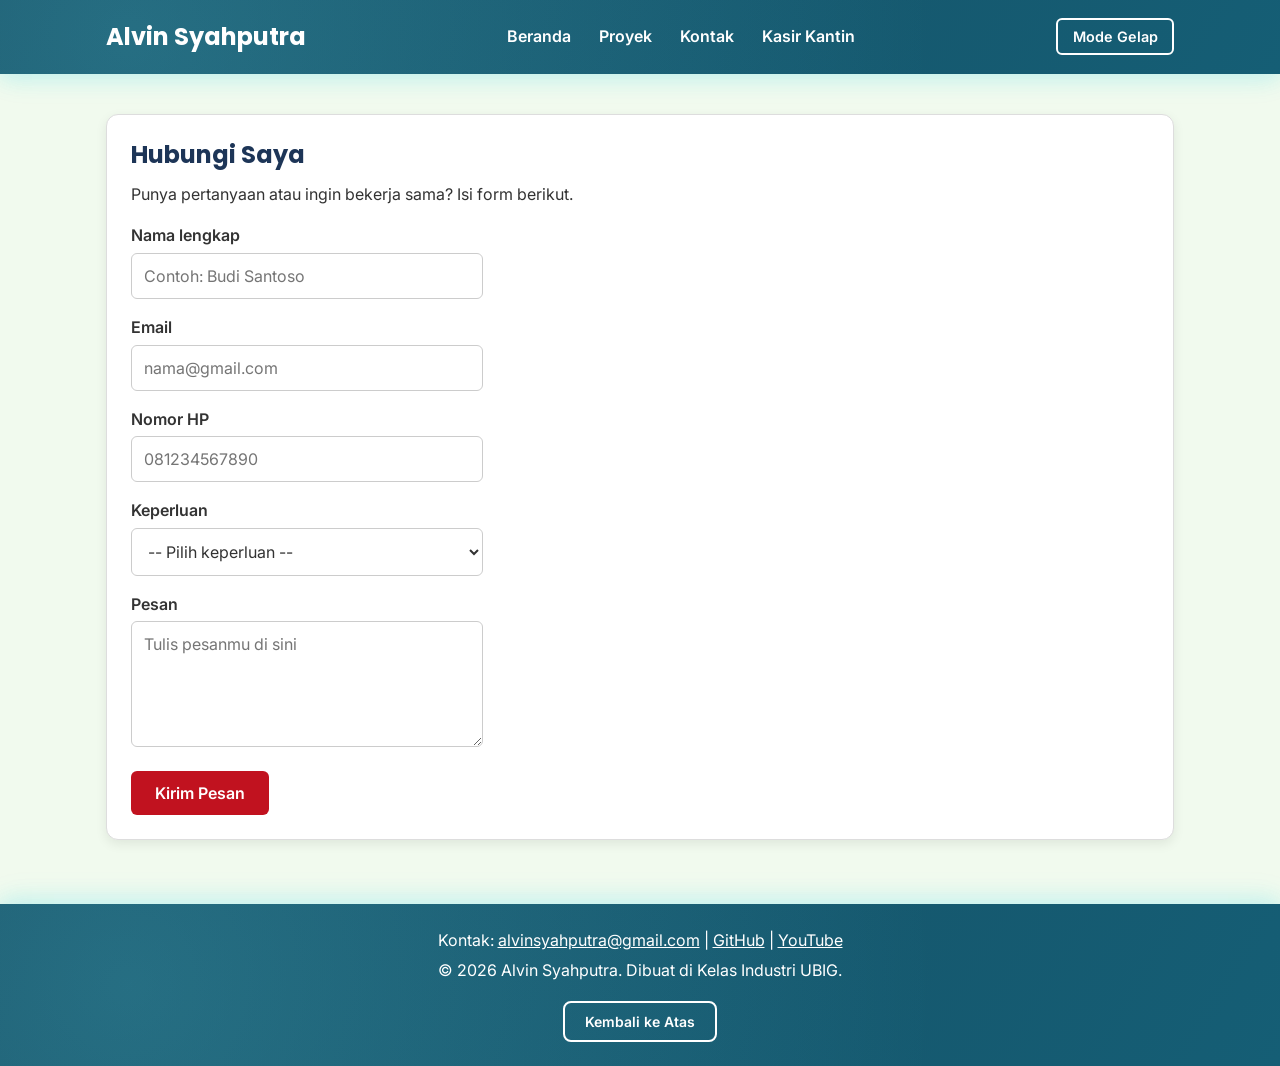
<file: kontak.html>
<!DOCTYPE html>
<html lang="id">
<head>
  <meta charset="UTF-8">
  <meta name="viewport" content="width=device-width, initial-scale=1.0">
  <title>Alvin Syahputra | Kontak</title>
  <meta name="description" content="Hubungi Alvin Syahputra melalui halaman kontak portofolio untuk berdiskusi mengenai proyek dan pengembangan website.">
  <link rel="preconnect" href="https://fonts.googleapis.com">
  <link rel="preconnect" href="https://fonts.gstatic.com" crossorigin>
  <link href="https://fonts.googleapis.com/css2?family=Inter:wght@400;600&family=Poppins:wght@600;700&display=swap" rel="stylesheet">
  <link rel="stylesheet" href="css/style.css">
</head>
<body>
  <header>
    <div class="container navbar">
      <h1>Alvin Syahputra</h1>
      <nav class="menu-laptop">
        <ul>
          <li><a href="index.html">Beranda</a></li>
          <li><a href="proyek.html">Proyek</a></li>
          <li><a href="kontak.html">Kontak</a></li>
          <li><a href="kasir-kantin/kantin.html">Kasir Kantin</a></li>
        </ul>
      </nav>
      <!-- Tantangan: menu ponsel yang bisa dibuka-tutup -->
      <details class="menu-ponsel">
        <summary>Menu</summary>
        <nav>
          <ul>
            <li><a href="index.html">Beranda</a></li>
            <li><a href="proyek.html">Proyek</a></li>
            <li><a href="kontak.html">Kontak</a></li>
            <li><a href="kasir-kantin/kantin.html">Kasir Kantin</a></li>
          </ul>
        </nav>
      </details>
      <button type="button" id="tombol-tema" class="tombol-tema">Change Mode</button>
    </div>
  </header>

  <main>
    <div class="container">
      <section class="kartu">
        <h2>Hubungi Saya</h2>
        <p>Punya pertanyaan atau ingin bekerja sama? Isi form berikut.</p>

        <form>
          <p>
            <label for="nama">Nama lengkap</label><br>
            <input type="text" id="nama" name="nama" placeholder="Contoh: Budi Santoso" required>
          </p>
          <p>
            <label for="email">Email</label><br>
            <input type="email" id="email" name="email" placeholder="nama@gmail.com" required>
          </p>
          <p>
            <label for="hp">Nomor HP</label><br>
            <input type="tel" id="hp" name="hp" placeholder="081234567890" required>
          </p>
          <p>
            <label for="keperluan">Keperluan</label><br>
            <select id="keperluan" name="keperluan" required>
              <option value="">-- Pilih keperluan --</option>
              <option value="bertanya">Bertanya</option>
              <option value="kerja-sama">Kerja sama proyek</option>
              <option value="lainnya">Lainnya</option>
            </select>
          </p>
          <p>
            <label for="pesan">Pesan</label><br>
            <textarea id="pesan" name="pesan" rows="5" cols="40" placeholder="Tulis pesanmu di sini" required></textarea>
          </p>
          <button type="submit">Kirim Pesan</button>
        </form>
      </section>
    </div>
  </main>

  
<footer>
  <p>Kontak: <a href="mailto:alvinsyahputra@gmail.com">alvinsyahputra@gmail.com</a> |
    <a href="https://github.com/" target="_blank">GitHub</a> |
    <a href="https://www.youtube.com/" target="_blank">YouTube</a></p>
      <p>&copy; 2026 Alvin Syahputra. Dibuat di Kelas Industri UBIG.</p>
      <button type="button" id="tombol-atas" class="tombol-atas">
        Kembali ke Atas
  </button>
</footer>

  <script src="JS/main.js"></script>
</body>
</html>
</file>
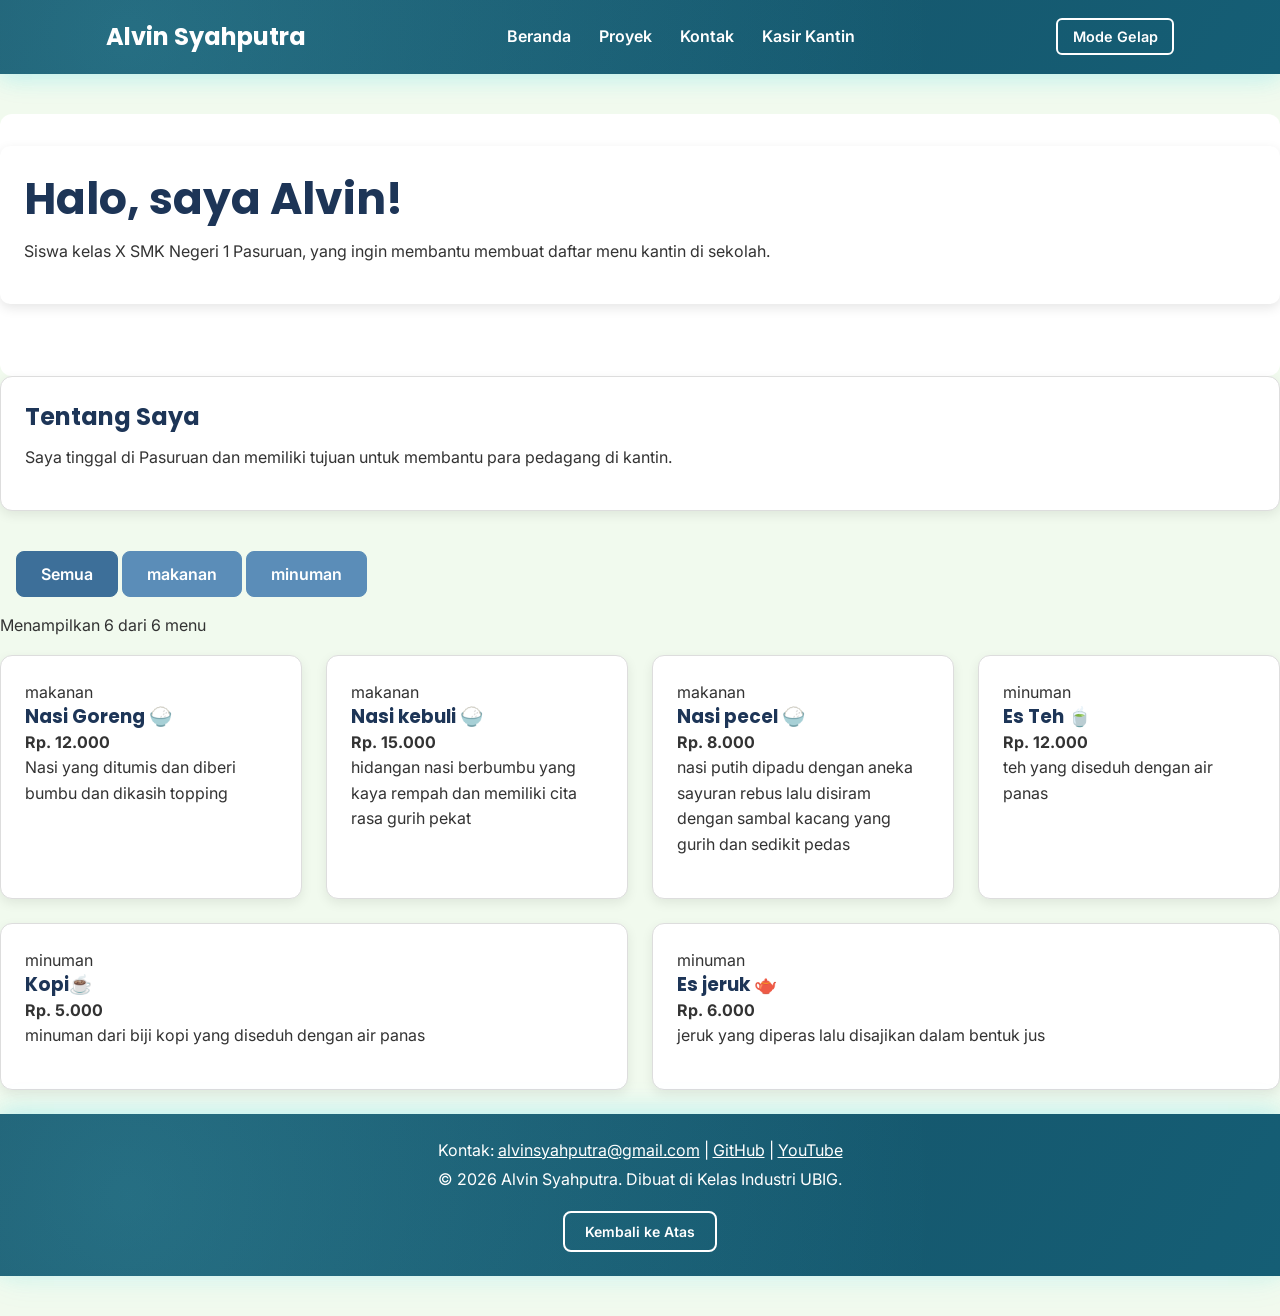
<file: kasir-kantin/kantin.html>
<!DOCTYPE html>
<html lang="id">
<head>
  <meta charset="UTF-8">
  <meta name="viewport" content="width=device-width, initial-scale=1.0">
  <title>Kasir Kantin Sekolah</title>
  <link rel="preconnect" href="https://fonts.googleapis.com">
  <link rel="preconnect" href="https://fonts.gstatic.com" crossorigin>
  <link href="https://fonts.googleapis.com/css2?family=Inter:wght@400;600&family=Poppins:wght@600;700&display=swap" rel="stylesheet">
  <link rel="stylesheet" href="style.css">
  <link rel="stylesheet" href="../css/style.css">
</head>
<body>
  <header>
    <div class="container navbar">
      <h1>Alvin Syahputra</h1>
      <nav class="menu-laptop">
        <ul>
          <li><a href="/index.html">Beranda</a></li>
          <li><a href="/proyek.html">Proyek</a></li>
          <li><a href="/kontak.html">Kontak</a></li>
          <li><a href="kasir-kantin/kantin.html">Kasir Kantin</a></li>
        </ul>
      </nav>
      <!-- Tantangan: menu ponsel yang bisa dibuka-tutup -->
      <details class="menu-ponsel">
        <summary>Menu</summary>
        <nav>
          <ul>
            <li><a href="/index.html">Beranda</a></li>
            <li><a href="/proyek.html">Proyek</a></li>
            <li><a href="/kontak.html">Kontak</a></li>
            <li><a href="kasir-kantin/kantin.html">Kasir Kantin</a></li>
          </ul>
        </nav>
      </details>
      <button type="button" id="tombol-tema" class="tombol-tema">Change Mode</button>
    </div>
  </header>

  <main>
          <section class="hero">
    <div class="hero-card">
        <h2>Halo, saya Alvin!</h2>
        <p>Siswa kelas X SMK Negeri 1 Pasuruan,
        yang ingin membantu membuat daftar menu
        kantin di sekolah.</p>
    </div>
</section>

      <section class="kartu">
        <h2>Tentang Saya</h2>
        <p>Saya tinggal di Pasuruan dan memiliki tujuan untuk membantu para pedagang di kantin.</p>
      </section>

      <div class="daftar-menu">
       <div class="filter">
    <button type="button" class="tombol-filter aktif" id="filter-semua">Semua</button>
    <button type="button" class="tombol-filter" id="filter-makanan">makanan</button>
    <button type="button" class="tombol-filter" id="filter-minuman">minuman</button>
  </div>
</div>

<p id="jumlah-menu"></p>

    <div class="daftar-kartu" id="daftar-menu">
        </div>
      </div>

  <footer>
  <p>Kontak: <a href="mailto:alvinsyahputra@gmail.com">alvinsyahputra@gmail.com</a> |
    <a href="https://github.com/" target="_blank">GitHub</a> |
    <a href="https://www.youtube.com/" target="_blank">YouTube</a></p>
  <p>&copy; 2026 Alvin Syahputra. Dibuat di Kelas Industri UBIG.</p>
    <button type="button" id="tombol-atas" class="tombol-atas">
       Kembali ke Atas
    </button>
</footer>

 <script src="kantin.js"></script>
</body>
</html>
</file>
<file: css/style.css>
/* Gaya portofolio Andi Pratama
   Palet: #1D3557 (utama), #E63946 (aksen), #F1FAEE (latar)
   Huruf: Poppins (judul), Inter (isi)
   Tata letak: mobile first, titik ubah 768px (tablet) dan 1024px (laptop) */

/* 1. Reset */
* {
  box-sizing: border-box;
  margin: 0;
}

img {
  max-width: 100%;
  height: auto;
}

/* 2. Dasar halaman: warna dan huruf */
body {
  font-family: "Inter", Arial, sans-serif;
  font-size: 1rem;
  line-height: 1.6;
  color: #333333;
  background-color: #F1FAEE;
}

h1, h2, h3 {
  font-family: "Poppins", Arial, sans-serif;
  color: #1D3557;
  line-height: 1.3;
}

h2 {
  margin-bottom: 0.75rem;
}

p, ul, ol {
  margin-bottom: 1rem;
}

a {
  color: #E63946;
}

/* 3. Wadah, header, dan menu */
.container {
  max-width: 1100px;
  margin: 0 auto;
  padding: 0 1rem;
}

header {
  background-color: #1D3557;
  color: #FFFFFF;
  padding: 1rem 0;
}

header h1 {
  color: #FFFFFF;
  font-size: 1.5rem;
}

.navbar {
  display: flex;
  flex-wrap: wrap;
  justify-content: space-between;
  align-items: center;
  gap: 0.5rem;
}

nav ul {
  display: flex;
  gap: 0.25rem;
  padding: 0;
  margin: 0;
  list-style: none;
}

nav a {
  display: inline-block;
  padding: 0.5rem 0.75rem;
  border-radius: 6px;
  color: #FFFFFF;
  font-weight: 600;
  text-decoration: none;
}

/* Tantangan: menu ponsel buka-tutup dengan details */
.menu-laptop {
  display: none;
}

.menu-ponsel summary {
  padding: 0.5rem 0.75rem;
  border: 1px solid #FFFFFF;
  border-radius: 6px;
  font-weight: 600;
  cursor: pointer;
}

.menu-ponsel ul {
  flex-direction: column;
  margin-top: 0.5rem;
}

/* 4. Isi utama, hero, dan kartu */
main {
  padding: 1.5rem 0;
}

.hero {
  display: flex;
  flex-direction: column;
  align-items: center;
  gap: 1.5rem;
  padding: 1rem 0 2rem;
  text-align: center;
  background-color: var(--warna-kartu);
  color: var(--warna-teks);
  border-radius: 12px;
  padding: 1.5rem;
  transition: 0.3s;
}

.hero img {
  border: 4px solid #E63946;
  border-radius: 50%;
}

.hero h2 {
  font-size: 2rem;
}

.tombol-filter {
    background-color: #5B8DB8;
    color: #ffffff;
    border: 1px solid #5B8DB8;
    padding: 0.75rem 1.5rem;
    border-radius: 8px;
    cursor: pointer;
    transition: 0.3s;
}

.tombol-filter:hover {
    background-color: #477BA6;
}

.tombol-filter.aktif {
    background-color: #3D6F99;
    border-color: #3D6F99;
}

.kartu {
    background-color: var(--warna-kartu);
    color: var(--warna-teks);
    padding: 1rem;
    margin-bottom: 1.5rem;
    border: 1px solid var(--warna-garis);
    border-radius: 12px;
    box-shadow: 0 4px 12px rgba(0, 0, 0, 0.08);
    transition: 0.3s;
}

/* Judul semua kartu */
.hero h2 {
    color: var(--warna-judul);
}

.hero p {
    color: var(--warna-teks);
}

/* Paragraf dan daftar */
.kartu p,
.kartu li,
.kartu ol,
.kartu ul {
    color: var(--warna-teks);
}

.daftar-kartu {
  display: flex;
  flex-wrap: wrap;
  gap: 1.5rem;
  margin-bottom: 1.5rem;
}

.daftar-kartu .kartu {
  flex: 1 1 280px;
  margin-bottom: 0;
}

article img {
  border-radius: 8px;
  border: 1px solid #DDDDDD;
}

/* 5. Tabel */
table {
  border-collapse: collapse;
}

/* Tabel mengikuti tema */
table td {
    background-color: var(--warna-kartu);
    color: var(--warna-teks);
    border-color: var(--warna-garis);
}

table th {
    background-color: var(--warna-utama);
    color: white;
}

caption {
  font-weight: 600;
  text-align: left;
  margin-bottom: 0.5rem;
}

th, td {
  border: 1px solid #CCCCCC;
  padding: 0.5rem 0.75rem;
  text-align: left;
}

th {
  background-color: #1D3557;
  color: #FFFFFF;
}

/* 6. Form */
label {
  font-weight: 600;
}

input, select, textarea {
  width: 100%;
  max-width: 22rem;
  padding: 0.6rem;
  margin-top: 0.25rem;
  border: 1px solid #CCCCCC;
  border-radius: 6px;
  font-family: inherit;
  font-size: 1rem;
}

button {
  padding: 0.75rem 1.5rem;
  border: none;
  border-radius: 6px;
  background-color: #E63946;
  color: #FFFFFF;
  font-family: inherit;
  font-size: 1rem;
  font-weight: 600;
  cursor: pointer;
}

/* 7. Footer */
footer {
  background-color: #1D3557;
  color: #F1FAEE;
  text-align: center;
  padding: 1.5rem;
}

footer p {
  margin-bottom: 0.25rem;
}

footer a {
  color: #FFFFFF;
}

/* 8. Tablet: lebar layar 768px ke atas */
@media (min-width: 768px) {
  .menu-laptop {
    display: block;
  }

  .menu-ponsel {
    display: none;
  }

  .hero {
    flex-direction: row;
    padding: 2rem 0 3rem;
    text-align: left;
  }

  .kartu {
    padding: 1.5rem;
  }
}

/* 9. Laptop: lebar layar 1024px ke atas */
@media (min-width: 1024px) {
  main {
    padding: 2.5rem 0;
  }

  .hero {
    gap: 3rem;
  }

  .hero h2 {
    font-size: 2.75rem;
  }
}

/* 10. Tombol tema, filter, dan label kategori */
.tombol-tema {
  padding: 0.5rem 0.9rem;
  border: 2px solid #ffffff;
  background-color: transparent;
  font-size: 0.9rem;
}

/* 11. Tema gelap (percobaan pertama) */
body.gelap {
  background-color: var(--warna-kartu);
  color: var(--warna-teks);
}

:root {
    --warna-utama: #1d3557;
    --warna-judul: #1d3557;
    --warna-aksen: #C1121F;
    --warna-tautan: #C1121F;
    --warna-latar: #f1faee;
    --warna-teks: #333333;
    --warna-kartu: #ffffff;
    --warna-garis: #dddddd;
}

/* Tema gelap: isi variabel diganti saat body memiliki class gelap */
body.gelap {
    --warna-utama: #0b1526;
    --warna-judul: #a8d8dc;
    --warna-tautan: #ff8a8a;
    --warna-latar: #121a24;
    --warna-teks: #e5e7eb;
    --warna-kartu: #26384d;
    --warna-garis: #40536a;
    --warna-aksen: #ff8a8a;
}

/* Kartu halaman Kontak */
.kartu {
    background-color: var(--warna-kartu);
    color: var(--warna-teks);
    padding: 1.5rem;
    margin-bottom: 1.5rem;
    border: 1px solid var(--warna-garis);
    border-radius: 12px;
    box-shadow: 0 4px 12px rgba(0, 0, 0, 0.08);
    transition: 0.3s;
}

/* Judul kartu kontak */
.kartu h2 {
    color: var(--warna-judul);
}

/* Paragraf */
.kartu p {
    color: var(--warna-teks);
}

/* Label formulir */
.kartu label {
    color: var(--warna-teks);
    font-weight: 600;
}

/* Input, pilihan, dan pesan */
.kartu input,
.kartu select,
.kartu textarea {
    background-color: #ffffff;
    color: #333333;
    border: 1px solid #cccccc;
    border-radius: 6px;
    padding: 0.75rem;
    font-size: 1rem;
}

/* Efek ketika input dipilih */
.kartu input:focus,
.kartu select:focus,
.kartu textarea:focus {
    outline: 2px solid var(--warna-aksen);
    border-color: var(--warna-aksen);
}

/* Tombol kirim */
.kartu button {
    background-color: var(--warna-aksen);
    color: #ffffff;
    border: none;
    padding: 0.75rem 1.5rem;
    border-radius: 6px;
    font-weight: 600;
    cursor: pointer;
}

/* Memperbaiki warna tulisan saat mode gelap */
body.gelap h2,
body.gelap .kartu h3 {
    color: #a8d8dc;
}

/* Warna label kategori */
body.gelap .label {
    color: #ffffff;
}

/* Warna paragraf kartu */
body.gelap .kartu p {
    color: #e5e7eb;
}


/* Animasi menu buka dan tutup */
.menu-ponsel nav {
    max-height: 0;
    overflow: hidden;
    opacity: 0;
    transform: translateY(-12px);
    transition:
        max-height 0.4s ease,
        opacity 0.3s ease,
        transform 0.4s ease;
}

.menu-ponsel[open]:not(.menutup) nav {
    max-height: 300px;
    opacity: 1;
    transform: translateY(0);
}

.menu-ponsel nav ul {
    margin: 0;
    padding: 10px 0;
}

.menu-ponsel summary {
    cursor: pointer;
}


/* ===== HEADER DEEP CYAN GLOW ===== */

header {
    position: relative;
    isolation: isolate;
    overflow: hidden;

    background: linear-gradient(
        120deg,
        #164E63,
        #155E75,
        #164E63
    );

    background-size: 200% 200%;

    box-shadow:
        0 4px 20px rgba(34, 211, 238, 0.18),
        0 0 35px rgba(34, 211, 238, 0.10);

    animation: cyanGradient 8s ease infinite;
}

/* Cahaya lembut di sekitar header */
header::before {
    content: "";
    position: absolute;
    inset: -50%;

    background: radial-gradient(
        circle at 30% 50%,
        rgba(103, 232, 249, 0.20),
        transparent 45%
    );

    z-index: -1;
    pointer-events: none;

    animation: cyanGlow 6s ease-in-out infinite alternate;
}

/* Animasi perpindahan gradient */
@keyframes cyanGradient {
    0% {
        background-position: 0% 50%;
    }

    50% {
        background-position: 100% 50%;
    }

    100% {
        background-position: 0% 50%;
    }
}

/* Animasi cahaya */
@keyframes cyanGlow {
    from {
        transform: translateX(-5%);
        opacity: 0.5;
    }

    to {
        transform: translateX(5%);
        opacity: 1;
    }
}

/* Menghormati pengaturan pengurangan animasi */
@media (prefers-reduced-motion: reduce) {
    header,
    header::before {
        animation: none;
    }
}


/* ===== FOOTER DEEP CYAN GLOW ===== */

footer {
    position: relative;
    isolation: isolate;
    overflow: hidden;

    background: linear-gradient(
        120deg,
        #164E63,
        #155E75,
        #164E63
    );

    background-size: 200% 200%;

    box-shadow:
        0 -4px 20px rgba(34, 211, 238, 0.18),
        0 0 35px rgba(34, 211, 238, 0.10);

    animation: cyanGradient 8s ease infinite;
}

/* Cahaya lembut footer */
footer::before {
    content: "";
    position: absolute;
    inset: -50%;

    background: radial-gradient(
        circle at 30% 50%,
        rgba(103, 232, 249, 0.20),
        transparent 45%
    );

    z-index: -1;
    pointer-events: none;

    animation: cyanGlow 6s ease-in-out infinite alternate;
}

/* Warna tulisan footer */
footer,
footer p,
footer a {
    color: #FFFFFF;
}

/* Efek hover pada link */
footer a {
    transition: color 0.3s ease, text-shadow 0.3s ease;
}

footer a:hover {
    color: #67E8F9;
    text-shadow: 0 0 10px rgba(103, 232, 249, 0.7);
}


/* ===== 12. TOMBOL KEMBALI KE ATAS ===== */

.tombol-atas {
    display: block;
    margin: 18px auto 0;
    padding: 10px 20px;
    background: transparent;
    border: 2px solid #FFFFFF;
    border-radius: 8px;
    color: #FFFFFF;
    font-size: 14px;
    font-weight: 600;
    cursor: pointer;
    transition: all 0.3s ease;
}

.tombol-atas:hover {
    background: #FFFFFF;
    color: #164E63;
    box-shadow: 0 0 15px rgba(103, 232, 249, 0.6);
    transform: translateY(-3px);
}
</file>
<file: kasir-kantin/style.css>
/* Gaya portofolio Andi Pratama
   Palet: #1D3557 (utama), #E63946 (aksen), #F1FAEE (latar)
   Huruf: Poppins (judul), Inter (isi)
   Tata letak: mobile first, titik ubah 768px (tablet) dan 1024px (laptop) */

/* 1. Reset */
* {
  box-sizing: border-box;
  margin: 0;
}

/* 2. Dasar halaman: warna dan huruf */
body {
  font-family: "Inter", Arial, sans-serif;
  font-size: 1rem;
  line-height: 1.6;
  color: #333333;
  background-color: #F1FAEE;
}

h1, h2, h3 {
  font-family: "Poppins", Arial, sans-serif;
  color: #1D3557;
  line-height: 1.3;
}

h2 {
  margin-bottom: 0.75rem;
}

p, ul, ol {
  margin-bottom: 1rem;
}

a {
  color: #E63946;
}

/* 3. Wadah, header, dan menu */
.container {
  max-width: 1100px;
  margin: 0 auto;
  padding: 0 1rem;
}

header {
  background-color: #1D3557;
  color: #FFFFFF;
  padding: 1rem 0;
}

header h1 {
  color: #FFFFFF;
  font-size: 1.5rem;
}

.navbar {
  display: flex;
  flex-wrap: wrap;
  justify-content: space-between;
  align-items: center;
  gap: 0.5rem;
}

nav ul {
  display: flex;
  gap: 0.25rem;
  padding: 0;
  margin: 0;
  list-style: none;
}

nav a {
  display: inline-block;
  padding: 0.5rem 0.75rem;
  border-radius: 6px;
  color: #FFFFFF;
  font-weight: 600;
  text-decoration: none;
}

/* Tantangan: menu ponsel buka-tutup dengan details */
.menu-laptop {
  display: none;
}

.menu-ponsel summary {
  padding: 0.5rem 0.75rem;
  border: 1px solid #FFFFFF;
  border-radius: 6px;
  font-weight: 600;
  cursor: pointer;
}

.menu-ponsel ul {
  flex-direction: column;
  margin-top: 0.5rem;
}

/* 4. Isi utama, hero, dan kartu */
main {
  padding: 1.5rem 0;
}

.hero-card {
    background-color: var(--warna-kartu);
    color: var(--warna-teks);
    padding: 1.5rem;
    border-radius: 10px;
    box-shadow: 0 4px 12px rgba(0, 0, 0, 0.1);
    width: 100%;
    margin-bottom: 1.5rem;
}

.hero-card h2 {
    color: var(--warna-judul);
    margin-top: 0;
}

.hero-card p {
    color: var(--warna-teks);
    line-height: 1.6;
}
.tombol {
  display: inline-block;
  padding: 0.75rem 1.5rem;
  border-radius: 6px;
  background-color: #E63946;
  color: #FFFFFF;
  font-weight: 600;
  text-decoration: none;
}

.kartu {
    background-color: var(--warna-kartu);
    color: var(--warna-teks);
    padding: 1.5rem;
    border: 1px solid var(--warna-garis);
    border-radius: 12px;
    box-shadow: 0 4px 12px rgba(0, 0, 0, 0.08);
}
/* Kartu Makanan dan Minuman */
.daftar-menu {
    display: grid;
    grid-template-columns: repeat(2, 1fr);
    gap: 1.5rem;
    padding: 1rem;
}

.menu-card {
    background-color: var(--warna-kartu);
    color: var(--warna-teks);
    padding: 1.5rem;
    border-radius: 12px;
    box-shadow: 0 4px 12px rgba(0, 0, 0, 0.1);
}

.menu-card h2 {
    color: var(--warna-judul);
    margin-bottom: 1rem;
}

.menu-card ul {
    padding-left: 1.5rem;
    line-height: 1.8;
    color: var(--warna-teks);
}
/* Tampilan HP */
@media (max-width: 600px) {
    .daftar-menu {
        grid-template-columns: 1fr;
    }
}

article img {
  border-radius: 8px;
  border: 1px solid #DDDDDD;
}

/* 5. Tabel */
table {
  border-collapse: collapse;
}

caption {
  font-weight: 600;
  text-align: left;
  margin-bottom: 0.5rem;
}

th, td {
  border: 1px solid #CCCCCC;
  padding: 0.5rem 0.75rem;
  text-align: left;
}

th {
  background-color: #1D3557;
  color: #FFFFFF;
}

/* 6. Form */
label {
  font-weight: 600;
}

input, select, textarea {
  width: 100%;
  max-width: 22rem;
  padding: 0.6rem;
  margin-top: 0.25rem;
  border: 1px solid #CCCCCC;
  border-radius: 6px;
  font-family: inherit;
  font-size: 1rem;
}

button {
  padding: 0.75rem 1.5rem;
  border: none;
  border-radius: 6px;
  background-color: #E63946;
  color: #FFFFFF;
  font-family: inherit;
  font-size: 1rem;
  font-weight: 600;
  cursor: pointer;
  align-items: center;
}

/* 7. Footer */
footer {
  background-color: #1D3557;
  color: #F1FAEE;
  text-align: center;
  padding: 1.5rem;
}

footer p {
  margin-bottom: 0.25rem;
}

footer a {
  color: #FFFFFF;
}

/* 8. Tablet: lebar layar 768px ke atas */
@media (min-width: 768px) {
  .menu-laptop {
    display: block;
  }

  .menu-ponsel {
    display: none;
  }

  .hero {
    flex-direction: row;
    padding: 2rem 0 3rem;
    text-align: left;
  }

  .kartu {
    padding: 1.5rem;
  }
}

/* 9. Laptop: lebar layar 1024px ke atas */
@media (min-width: 1024px) {
  main {
    padding: 2.5rem 0;
  }

  .hero {
    gap: 3rem;
  }

  .hero h2 {
    font-size: 2.75rem;
  }
}

/* 10. Tombol tema, filter, dan label kategori */
.tombol-tema {
  padding: 0.5rem 0.9rem;
  border: 2px solid #ffffff;
  background-color: transparent;
  font-size: 0.9rem;
}

/* 11. Tema gelap (percobaan pertama) */
body.gelap {
  background-color: var(--warna-kartu);
  color: var(--warna-teks);
}

:root {
    --warna-utama: #1d3557;
    --warna-judul: #1d3557;
    --warna-aksen: #e63946;
    --warna-tautan: #e63946;
    --warna-latar: #f1faee;
    --warna-teks: #333333;
    --warna-kartu: #ffffff;
    --warna-garis: #dddddd;
}
/* Tema gelap: isi variabel diganti saat body memiliki class gelap */
body.gelap {
    --warna-utama: #0b1526;
    --warna-judul: #a8d8dc;
    --warna-tautan: #ff8a8a;
    --warna-latar: #121a24;
    --warna-teks: #e5e7eb;
    --warna-kartu: #26384d;
    --warna-garis: #40536a;
}

/* Memperbaiki warna judul kartu saat mode gelap */
body.gelap .kartu h2 {
    color: var(--warna-judul);
}

/* Warna isi kartu saat mode gelap */
body.gelap .kartu p {
    color: var(--warna-teks);
}


/* ===== HEADER DEEP CYAN GLOW ===== */

header {
    position: relative;
    isolation: isolate;
    overflow: hidden;

    background: linear-gradient(
        120deg,
        #164E63,
        #155E75,
        #164E63
    );

    background-size: 200% 200%;

    box-shadow:
        0 4px 20px rgba(34, 211, 238, 0.18),
        0 0 35px rgba(34, 211, 238, 0.10);

    animation: cyanGradient 8s ease infinite;
}

/* Cahaya lembut di sekitar header */
header::before {
    content: "";
    position: absolute;
    inset: -50%;

    background: radial-gradient(
        circle at 30% 50%,
        rgba(103, 232, 249, 0.20),
        transparent 45%
    );

    z-index: -1;
    pointer-events: none;

    animation: cyanGlow 6s ease-in-out infinite alternate;
}

/* Animasi perpindahan gradient */
@keyframes cyanGradient {
    0% {
        background-position: 0% 50%;
    }

    50% {
        background-position: 100% 50%;
    }

    100% {
        background-position: 0% 50%;
    }
}

/* Animasi cahaya */
@keyframes cyanGlow {
    from {
        transform: translateX(-5%);
        opacity: 0.5;
    }

    to {
        transform: translateX(5%);
        opacity: 1;
    }
}

/* Menghormati pengaturan pengurangan animasi */
@media (prefers-reduced-motion: reduce) {
    header,
    header::before {
        animation: none;
    }
}


/* ===== FOOTER DEEP CYAN GLOW ===== */

footer {
    position: relative;
    isolation: isolate;
    overflow: hidden;

    background: linear-gradient(
        120deg,
        #164E63,
        #155E75,
        #164E63
    );

    background-size: 200% 200%;

    box-shadow:
        0 -4px 20px rgba(34, 211, 238, 0.18),
        0 0 35px rgba(34, 211, 238, 0.10);

    animation: cyanGradient 8s ease infinite;
}

/* Cahaya lembut footer */
footer::before {
    content: "";
    position: absolute;
    inset: -50%;

    background: radial-gradient(
        circle at 30% 50%,
        rgba(103, 232, 249, 0.20),
        transparent 45%
    );

    z-index: -1;
    pointer-events: none;

    animation: cyanGlow 6s ease-in-out infinite alternate;
}

/* Warna tulisan footer */
footer,
footer p,
footer a {
    color: #FFFFFF;
}

/* Efek hover pada link */
footer a {
    transition: color 0.3s ease, text-shadow 0.3s ease;
}

footer a:hover {
    color: #67E8F9;
    text-shadow: 0 0 10px rgba(103, 232, 249, 0.7);
}

/* ===== 12. TOMBOL KEMBALI KE ATAS ===== */

.tombol-atas {
    display: block;
    margin: 18px auto 0;
    padding: 10px 20px;
    background: transparent;
    border: 2px solid #00FFFF;
    border-radius: 8px;
    color: #00FFFF;
    font-size: 14px;
    font-weight: 600;
    cursor: pointer;
    transition: all 0.3s ease;
}

.tombol-atas:hover {
    background: #00FFFF;
    color: #164E63;
    box-shadow: 0 0 15px rgba(103, 232, 249, 0.6);
    transform: translateY(-3px);
}
</file>
